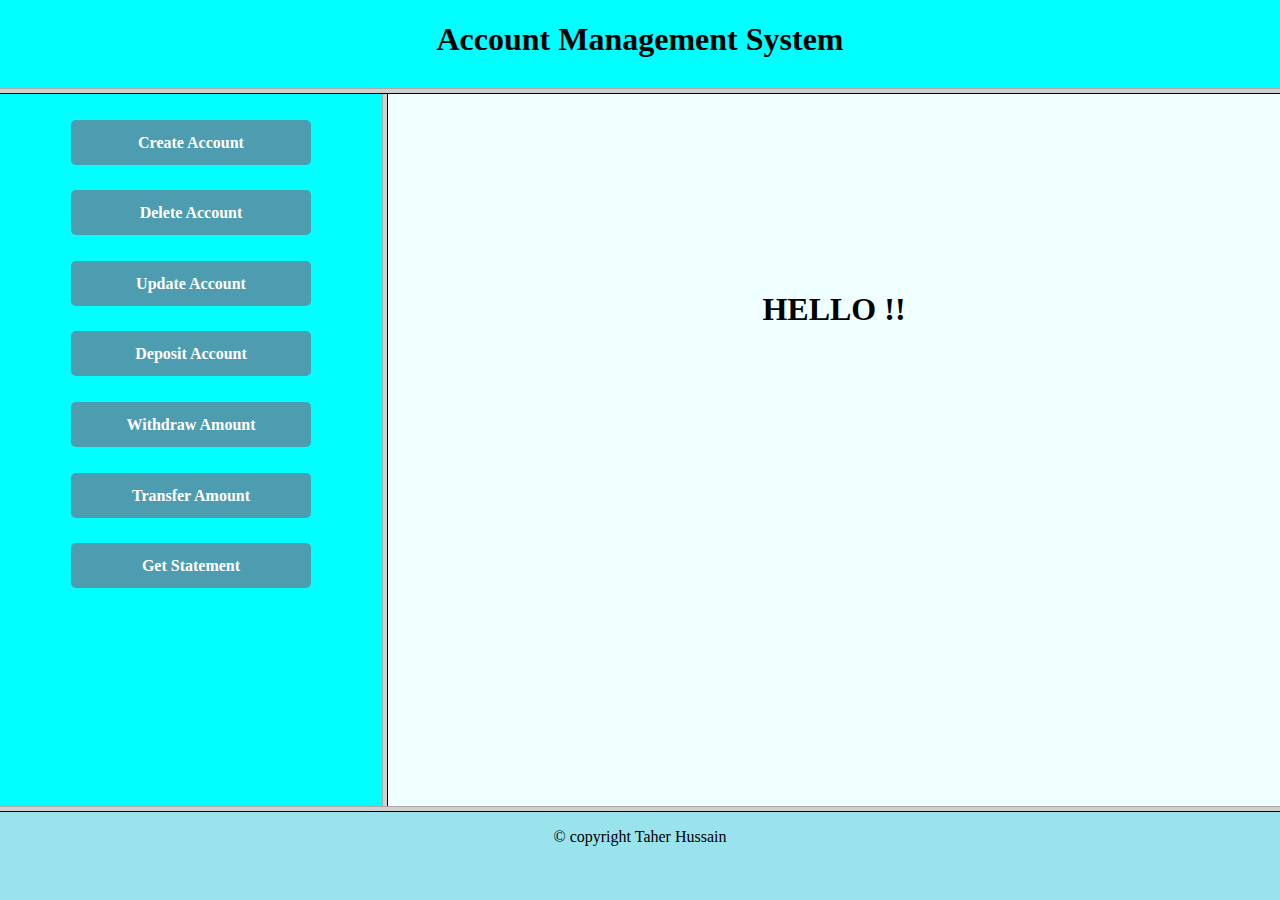
<file: Bank-Managment/index.html>
<!DOCTYPE html>
<html lang="en">
<head>
    <meta charset="UTF-8">
    <meta http-equiv="X-UA-Compatible" content="IE=edge">
    <meta name="viewport" content="width=device-width, initial-scale=1.0">
    <title>Document</title>
    <frameset rows="10%,*,10%">
        <frame name="frame1" src="frame1.html" noresize="noresize" >
        <frameset cols="30%, *">
            <frame name="frame2" src="frame2.html" noresize="noresize">
            <frame name="frame3" src="frame3.html" noresize="noresize">
        </frameset>
        <frame name="frame5" src="frame5.html" noresize="noresize">
    </frameset>
</html>
</file>
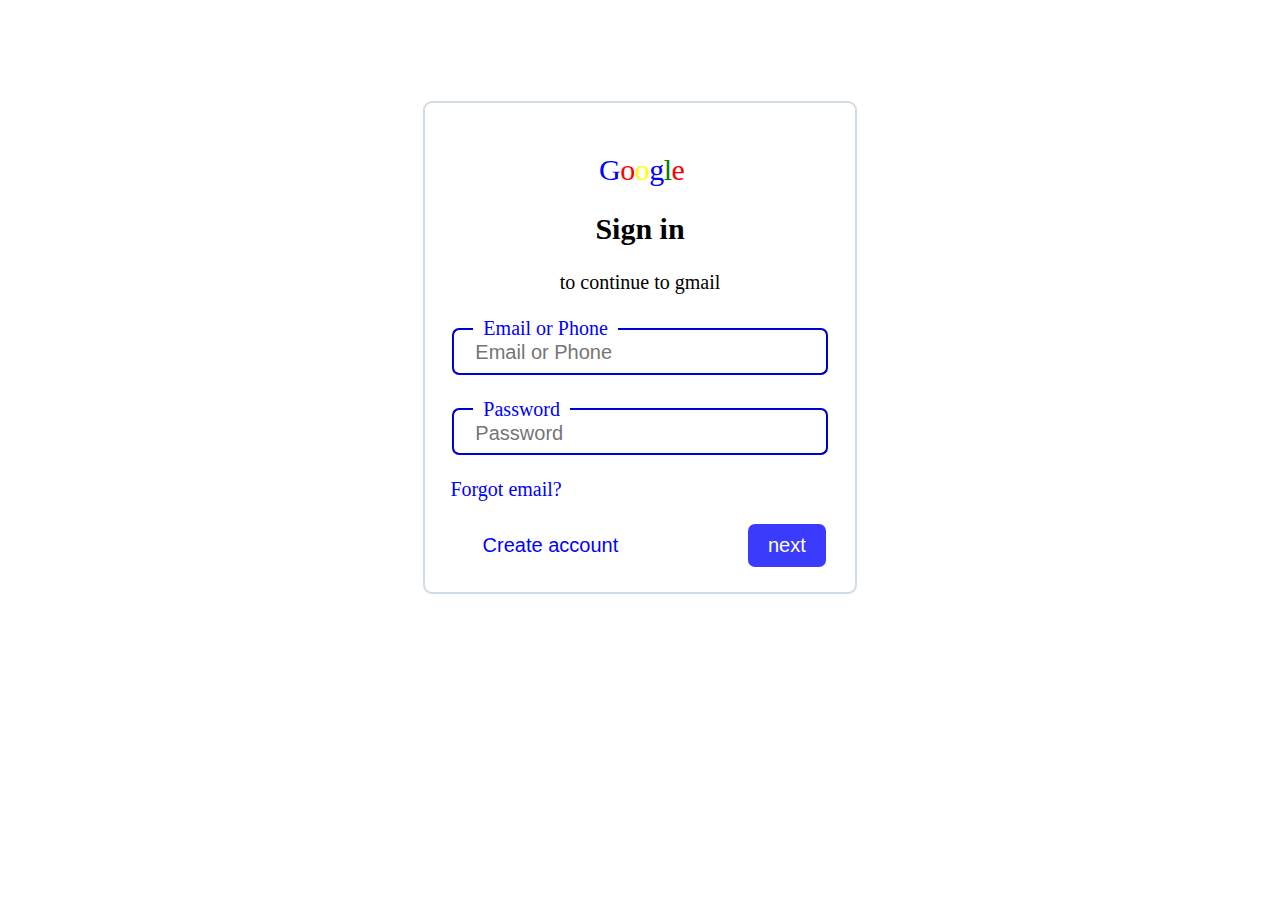
<file: html-css/index.html>
<!DOCTYPE html>
<html lang="en">
<head>
    <meta charset="UTF-8">
    <meta http-equiv="X-UA-Compatible" content="IE=edge">
    <meta name="viewport" content="width=device-width, initial-scale=1.0">
    <title>Document</title>
    <link rel="stylesheet" href="styles.css">
</head>
<body>
    <section>
        <form action="">
            <label for="">
                <h2 class="google">
                    
                        <font color="blue">G</font>
                        <font color="red">o</font>
                        <font color="yellow">o</font>
                        <font color="blue">g</font>
                        <font color="green">l</font>
                        <font color="red">e</font>
                    
                </h2>
            </label>
            <label for=""><h2>Sign in</h2></label>
            <label for="">to continue to gmail</label><br><br>
            <fieldset>
                <legend align="left">Email or Phone</legend>
                <input type="text" placeholder="Email or Phone">
            </fieldset>
            <br>
            <fieldset>
                <legend align="left">Password</legend>
                <input type="password" placeholder="Password">
            </fieldset>
            <br>
            <div style='text-align:left'>
                <a href="" >Forgot email?</a>
            </div>
            <br>
            <div class = "flex-contianer">
                <button class="left-btn" ><a href="create.html"> Create account</a></button>
                <button class = "right-btn"><a href="mails.html" class="next">next</a></button>
            </div>
        </form>

    </section>
</body>
</html>
</file>
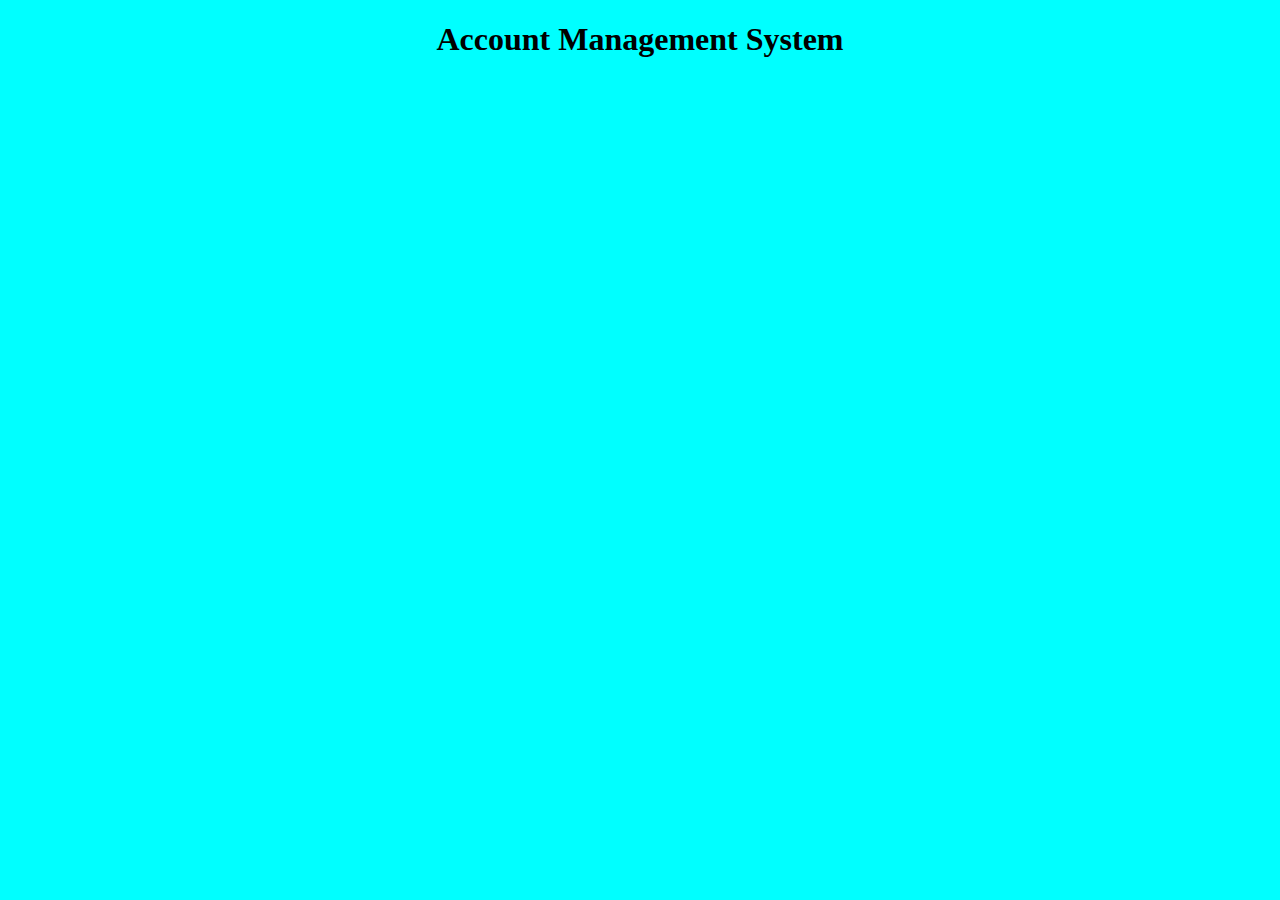
<file: Bank-Managment/frame1.html>
<!DOCTYPE html>
<html lang="en">
<head>
    <meta charset="UTF-8">
    <meta http-equiv="X-UA-Compatible" content="IE=edge">
    <meta name="viewport" content="width=device-width, initial-scale=1.0">
    <title>Document</title>
    <style>
        h1{
            text-align: center;
        }
        body{
            background-color: aqua;
        }
    </style>
</head>
<body>
    <h1>Account Management System</h1>
</body>
</html>
</file>
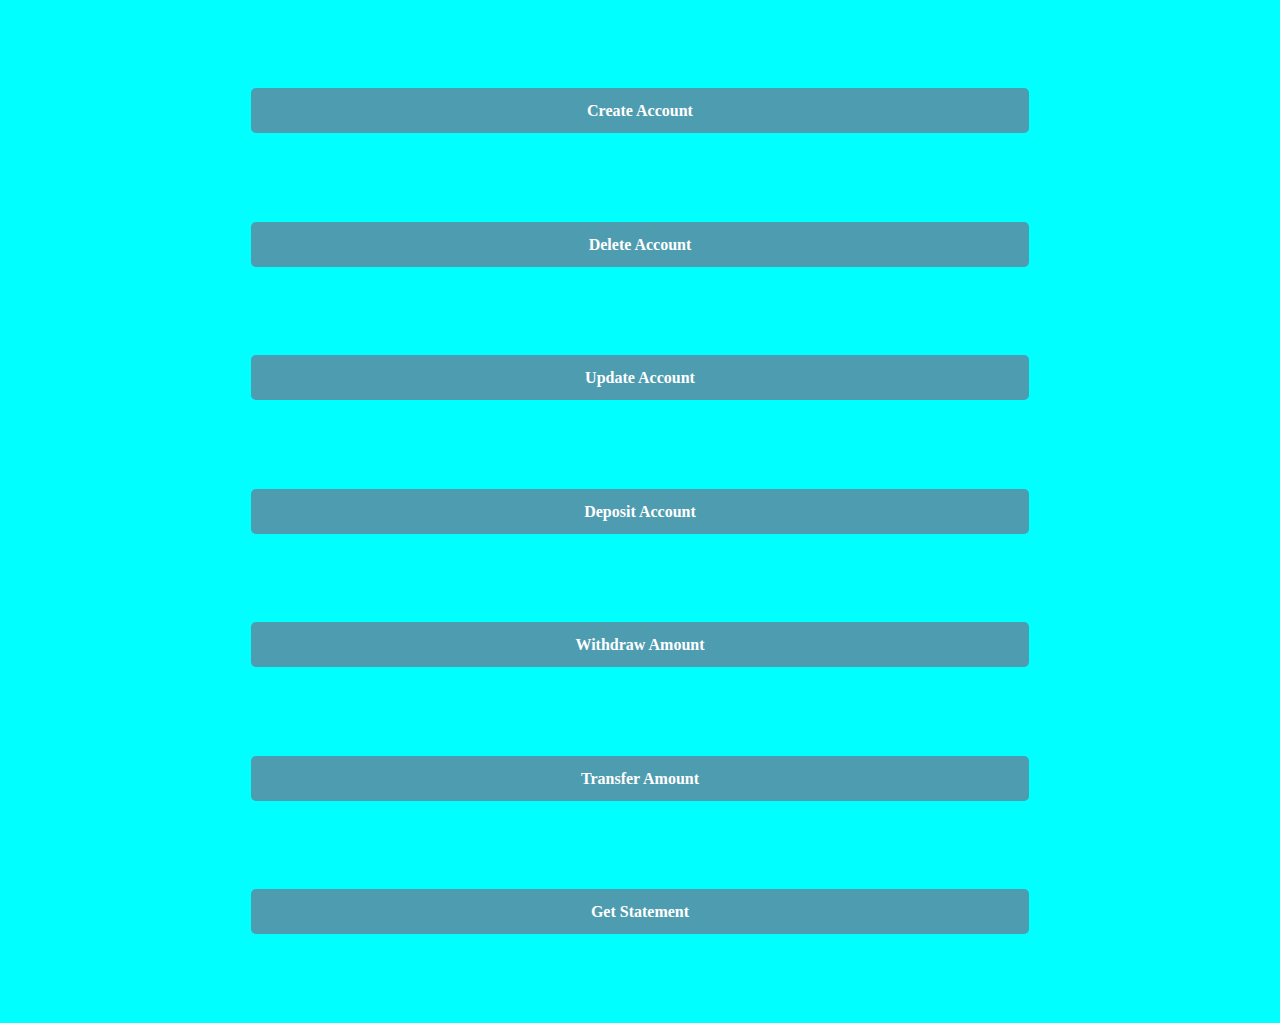
<file: Bank-Managment/frame2.html>
<!DOCTYPE html>
<html lang="en">
<head>
    <meta charset="UTF-8">
    <meta http-equiv="X-UA-Compatible" content="IE=edge">
    <meta name="viewport" content="width=device-width, initial-scale=1.0">
    <title>Document</title>
    <style>
        a{
            display: block;
            width: 60%;
            height: 25px;
            background: #4E9CAF;
            padding: 10px;
            text-align: center;
            border-radius: 5px;
            color: white;
            font-weight: bold;
            line-height: 25px;
            text-decoration: none;
            margin: 7%;
        }
        body{
            background-color: aqua;
        }
    </style>
</head>
<body>
    <center>
        <p><a href = "frame2_items/create.html" target = "frame3"> Create Account </a></p>
        <p><a href = "frame2_items/delete.html" target = "frame3"> Delete Account </a></p>
        <p><a href = "frame2_items/update.html" target = "frame3"> Update Account </a></p>
        <p><a href = "frame2_items/deposit.html" target = "frame3"> Deposit Account </a></p>
        <p><a href = "frame2_items/withdraw.html" target = "frame3"> Withdraw Amount </a></p>
        <p><a href = "frame2_items/transfer.html" target = "frame3"> Transfer Amount </a></p>
        <p><a href = "frame2_items/statement.html" target = "frame3"> Get Statement </a></p>
    </center>
    
</body>
</html>
</file>
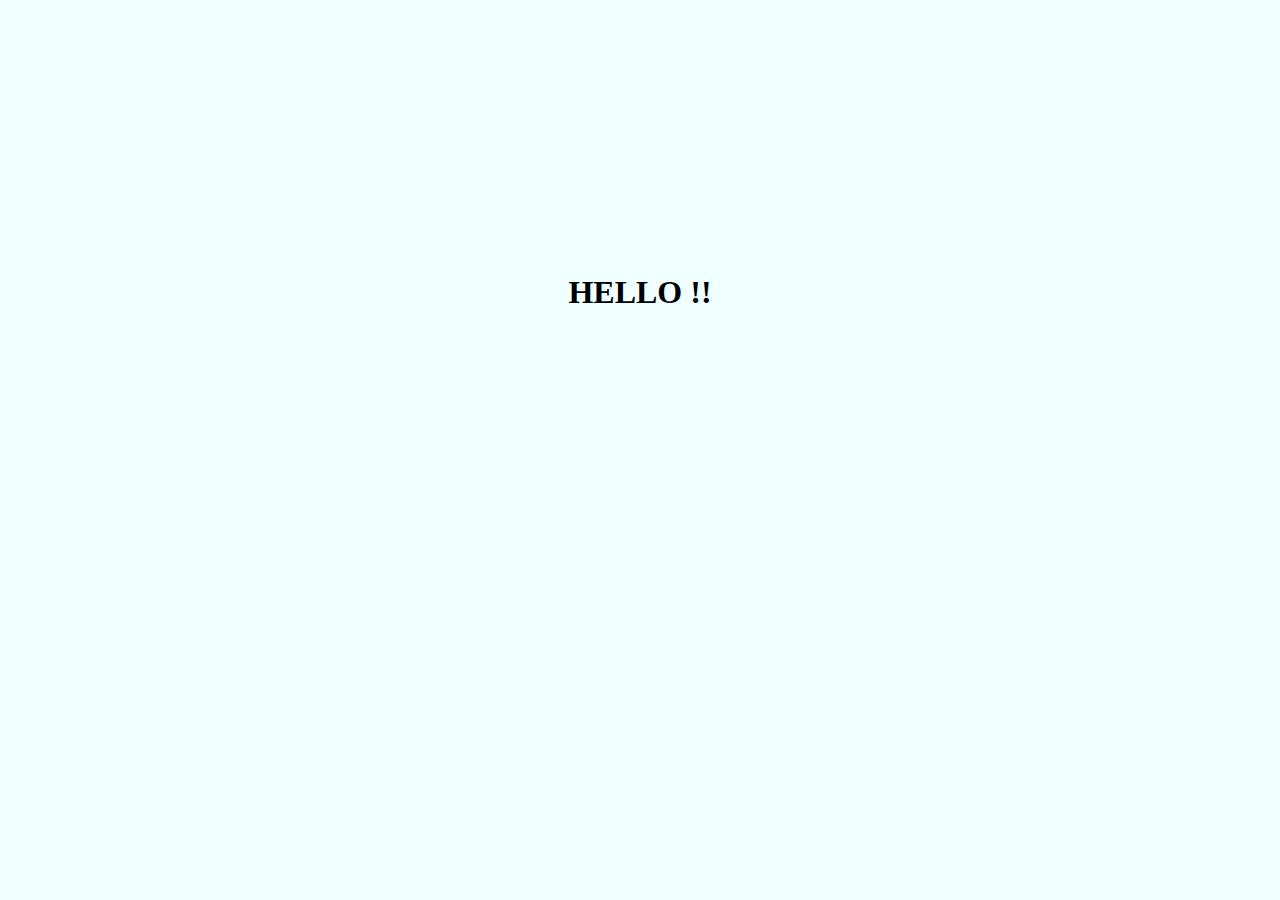
<file: Bank-Managment/frame3.html>
<!DOCTYPE html>
<html lang="en">
<head>
    <meta charset="UTF-8">
    <meta http-equiv="X-UA-Compatible" content="IE=edge">
    <meta name="viewport" content="width=device-width, initial-scale=1.0">
    <title>Document</title>
    <style>
        body{
            background-color: azure;
            text-align: 
            center;
        }
        h1{
            padding: 20%;
        }
    </style>
</head>
<body><center>
    <h1>HELLO !!</h1>
</center>
    
</body>
</html>
</file>
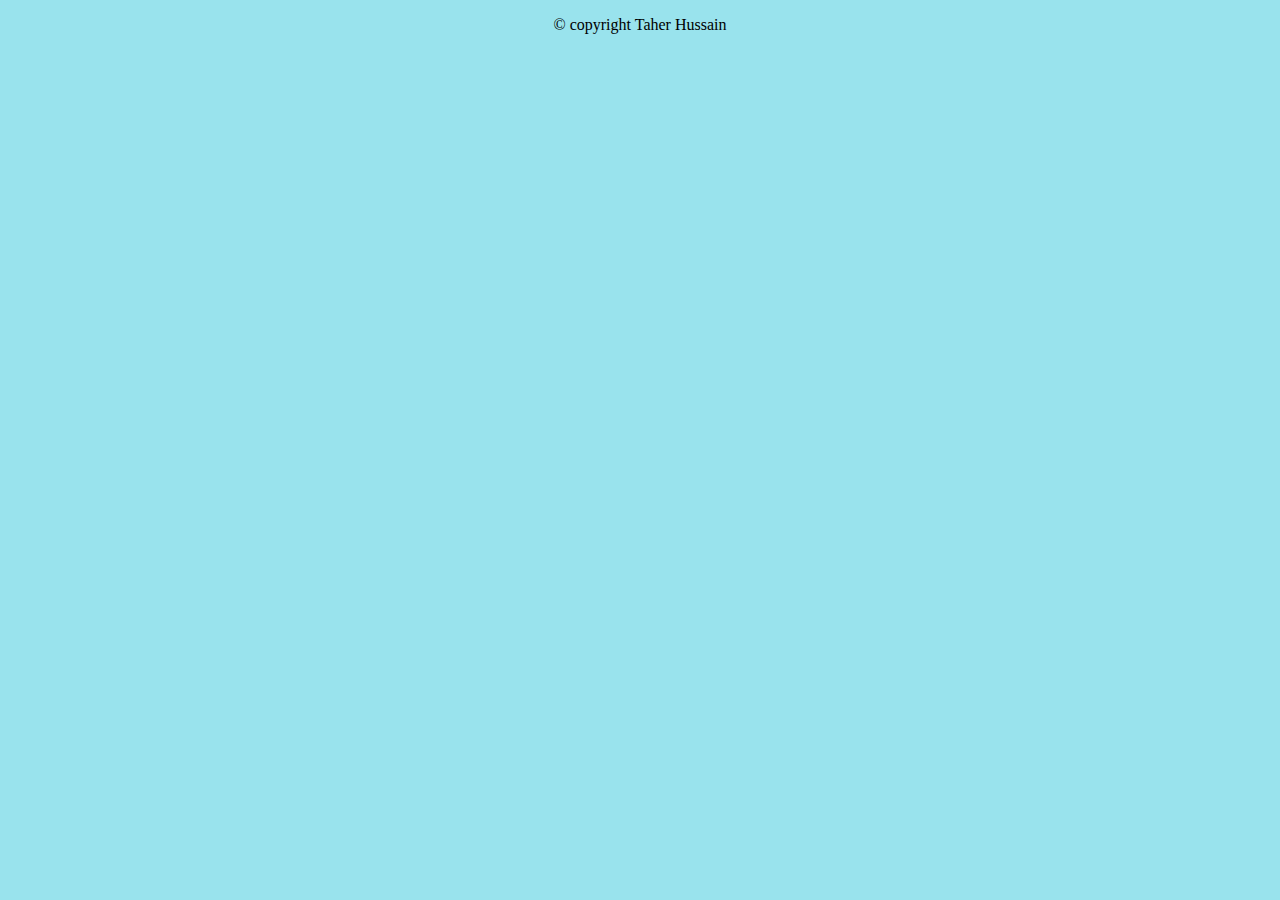
<file: Bank-Managment/frame5.html>
<!DOCTYPE html>
<html lang="en">
<head>
    <meta charset="UTF-8">
    <meta http-equiv="X-UA-Compatible" content="IE=edge">
    <meta name="viewport" content="width=device-width, initial-scale=1.0">
    <title>Document</title>
    <style>
        body{
            background-color: rgb(153, 227, 237);
        }
    </style>
</head>
<body>
    <center>
        <p>© copyright Taher Hussain</i></p>
    </center>
</body>
</html>
</file>
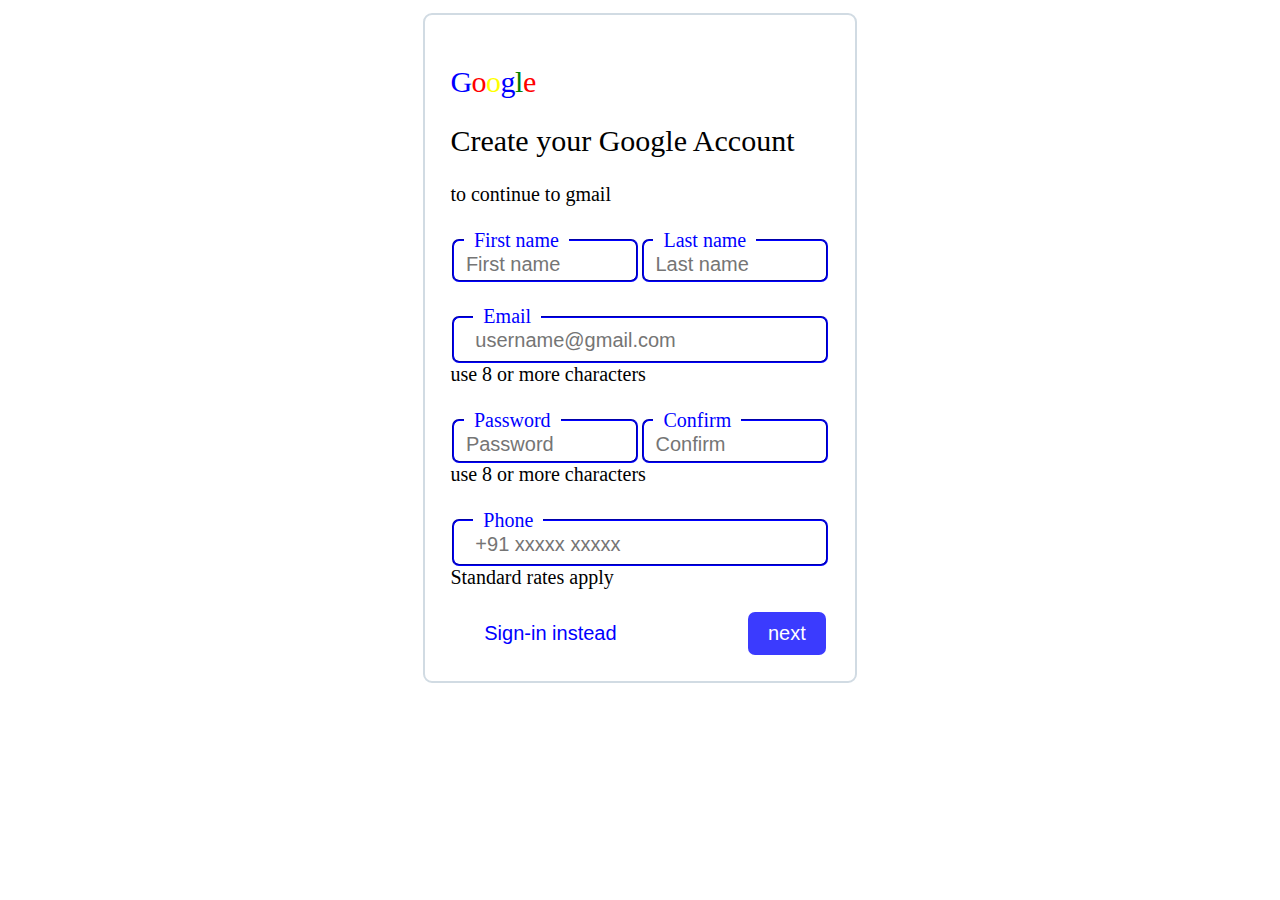
<file: html-css/create.html>
<!DOCTYPE html>
<html lang="en">
<head>
    <meta charset="UTF-8">
    <meta http-equiv="X-UA-Compatible" content="IE=edge">
    <meta name="viewport" content="width=device-width, initial-scale=1.0">
    <title>Document</title>
    <link rel="stylesheet" href="create.css">
</head>
<body>
    <section>
        <form action="">
            <label for="">
                <h2 class="google">
                    <font color="blue">G</font>
                    <font color="red">o</font>
                    <font color="yellow">o</font>
                    <font color="blue">g</font>
                    <font color="green">l</font>
                    <font color="red">e</font>
                </h2>
            </label>
            <label for=""><h2 class="head1">Create your Google Account</h2></label>
            <label for="">to continue to gmail</label><br><br>
            <div class="fieldp">
                <div class="field1">
                    <fieldset>
                        <legend align="left">First name</legend>
                        <input type="text" placeholder="First name">
                    </fieldset>
                </div>
                <div class="field2">
                    <fieldset>
                        <legend align="left">Last name</legend>
                        <input type="text" placeholder="Last name">
                    </fieldset>
                </div>
            </div>
            <br>
            <div class="email">
                <fieldset>
                    <legend align="left">Email</legend>
                    <input type="text" placeholder="username@gmail.com">
                </fieldset>
            </div>
            <span>use 8 or more characters</span>
            <br>
            <br>
            <div class="fieldp">
                <div class="field1">
                    <fieldset>
                        <legend align="left">Password</legend>
                        <input type="password" placeholder="Password">
                    </fieldset>
                </div>
                <div class="field2">
                    <fieldset>
                        <legend align="left">Confirm</legend>
                        <input type="password" placeholder="Confirm">
                    </fieldset>
                </div>
            </div>
            <span>use 8 or more characters</span>
            
            <br><br>
            <div class="email">
                <fieldset>
                    <legend align="left">Phone</legend>
                    <input type="text" placeholder="+91 xxxxx xxxxx">
                </fieldset>
            </div>
            <span>Standard rates apply</span>
            <br>
            <br>
            <div class = "flex-contianer">
                <button class="left-btn" ><a href="index.html">Sign-in instead</a> </button>
                <button class = "right-btn"><a href="mails.html" class="next">next</a></button>
            </div>
            
        </form>

    </section>
</body>
</html>
</file>
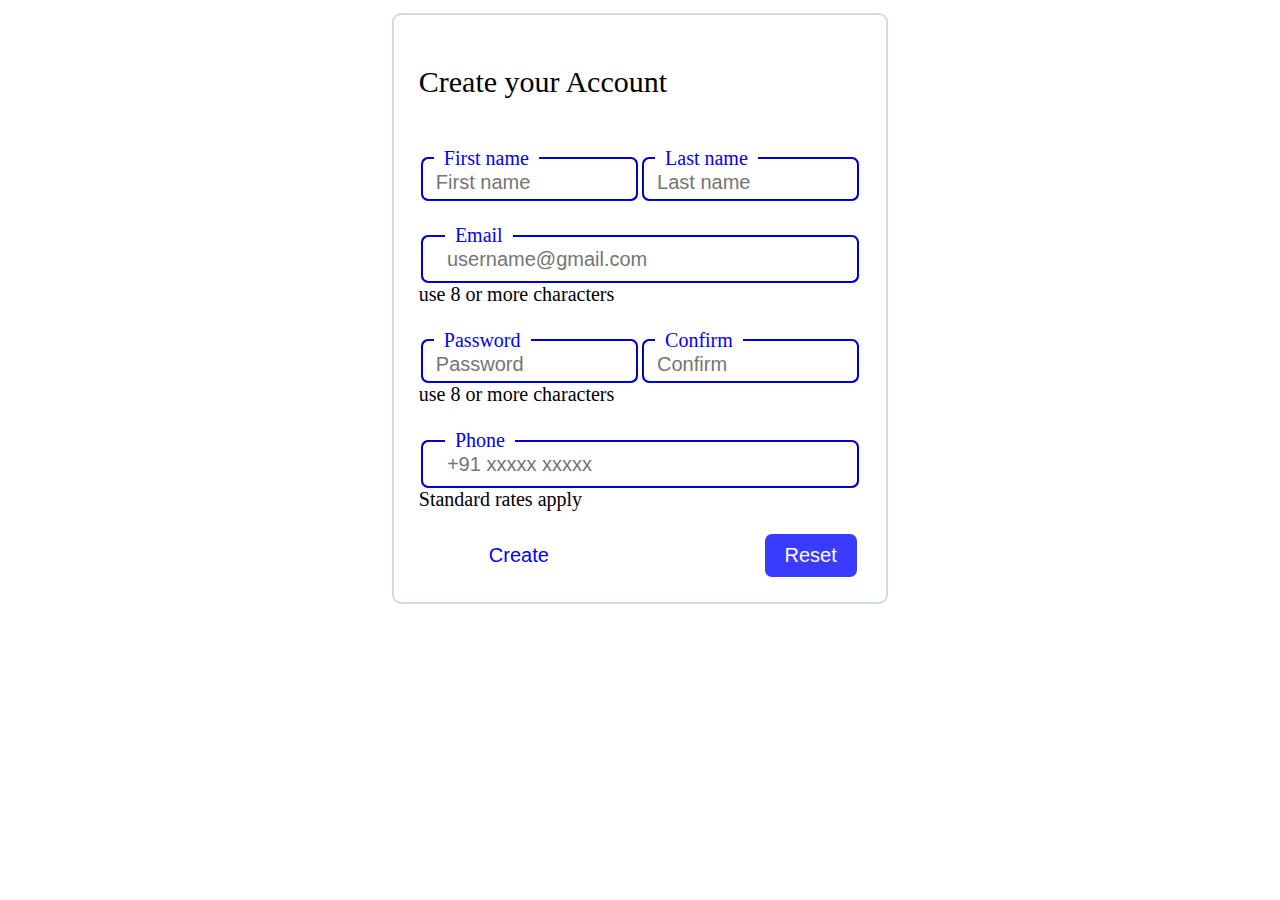
<file: Bank-Managment/frame2_items/create.html>
<!DOCTYPE html>
<html lang="en">
<head>
    <meta charset="UTF-8">
    <meta http-equiv="X-UA-Compatible" content="IE=edge">
    <meta name="viewport" content="width=device-width, initial-scale=1.0">
    <title>Document</title>
    <link rel="stylesheet" href="">
    <style>
        form{
            text-align: left;
            font-size: 20px;
            margin: 1% auto;
            width: 35%;
            border: 2px black solid;
            padding: 2%;
            border-radius: 9px;
            border-color: rgb(209, 219, 227);
        }
        input[type=text]{
            width: 100%;
            border: none;
            font-size: 20px;
        }

        input[type=password]:focus {
            outline: none;
        }
        input[type=password]{
            width: 100%;
            border: none;
            font-size: 20px;
        }

        input[type=text]:focus {
            outline: none;
        }
        a{
            text-decoration: none;
            color: blue;
        }
        .next{
        color: white;
        }
        .fieldp{
            display: flex;
            justify-content: space-between;
        }

        .google{
        letter-spacing: -4px;
        font-weight: normal;
        }
        .head1 {
            font-weight: normal;
        }
        fieldset{
            padding: 0% 5%;
            padding-bottom: 2%;
            border-radius: 7px;
            border-color: blue;
        }
        legend{
            padding-left: 10px;
            padding-right: 10px;
            color: blue;
        }

        .flex-contianer {
            display: flex;
            justify-content: space-between;
            padding: 10% auto;
        }
        
        .left-btn {
            align-items: left;
            width: 200px;
            font-size: 20px;
            color: blue;
            background-color: transparent;
            border: none;
            padding: 10px 20px;
            border-radius: 7px;
        }
        .left-btn:hover{
            background-color: rgb(209, 230, 246);
        }
        
        .right-btn {
            font-size: 20px;
            padding: 10px 20px;
            margin-right: 1%;
            background-color: rgb(59, 59, 254);
            color: aliceblue;
            border: none;
            border-radius: 7px;
        }
        .right-btn:hover{
            background-color: rgb(13, 22, 146);
        }
    </style>
</head>
<body>
    <section>
        <form action="">
            <label for=""><h2 class="head1">Create your Account</h2></label><br>
            <div class="fieldp">
                <div class="field1">
                    <fieldset>
                        <legend align="left">First name</legend>
                        <input type="text" placeholder="First name">
                    </fieldset>
                </div>
                <div class="field2">
                    <fieldset>
                        <legend align="left">Last name</legend>
                        <input type="text" placeholder="Last name">
                    </fieldset>
                </div>
            </div>
            <br>
            <div class="email">
                <fieldset>
                    <legend align="left">Email</legend>
                    <input type="text" placeholder="username@gmail.com">
                </fieldset>
            </div>
            <span>use 8 or more characters</span>
            <br>
            <br>
            <div class="fieldp">
                <div class="field1">
                    <fieldset>
                        <legend align="left">Password</legend>
                        <input type="password" placeholder="Password">
                    </fieldset>
                </div>
                <div class="field2">
                    <fieldset>
                        <legend align="left">Confirm</legend>
                        <input type="password" placeholder="Confirm">
                    </fieldset>
                </div>
            </div>
            <span>use 8 or more characters</span>
            
            <br><br>
            <div class="email">
                <fieldset>
                    <legend align="left">Phone</legend>
                    <input type="text" placeholder="+91 xxxxx xxxxx">
                </fieldset>
            </div>
            <span>Standard rates apply</span>
            <br>
            <br>
            <div class = "flex-contianer">
                <button class="left-btn" onclick="create()"><a href="">Create</a> </button>
                <button class = "right-btn"><a href="" class="next">Reset</a></button>
            </div>
            
        </form>

    </section>
    <script>
        function create(){
            alert("Your Account has been created successfully!")
        }
    </script>
</body>
</html>
</file>
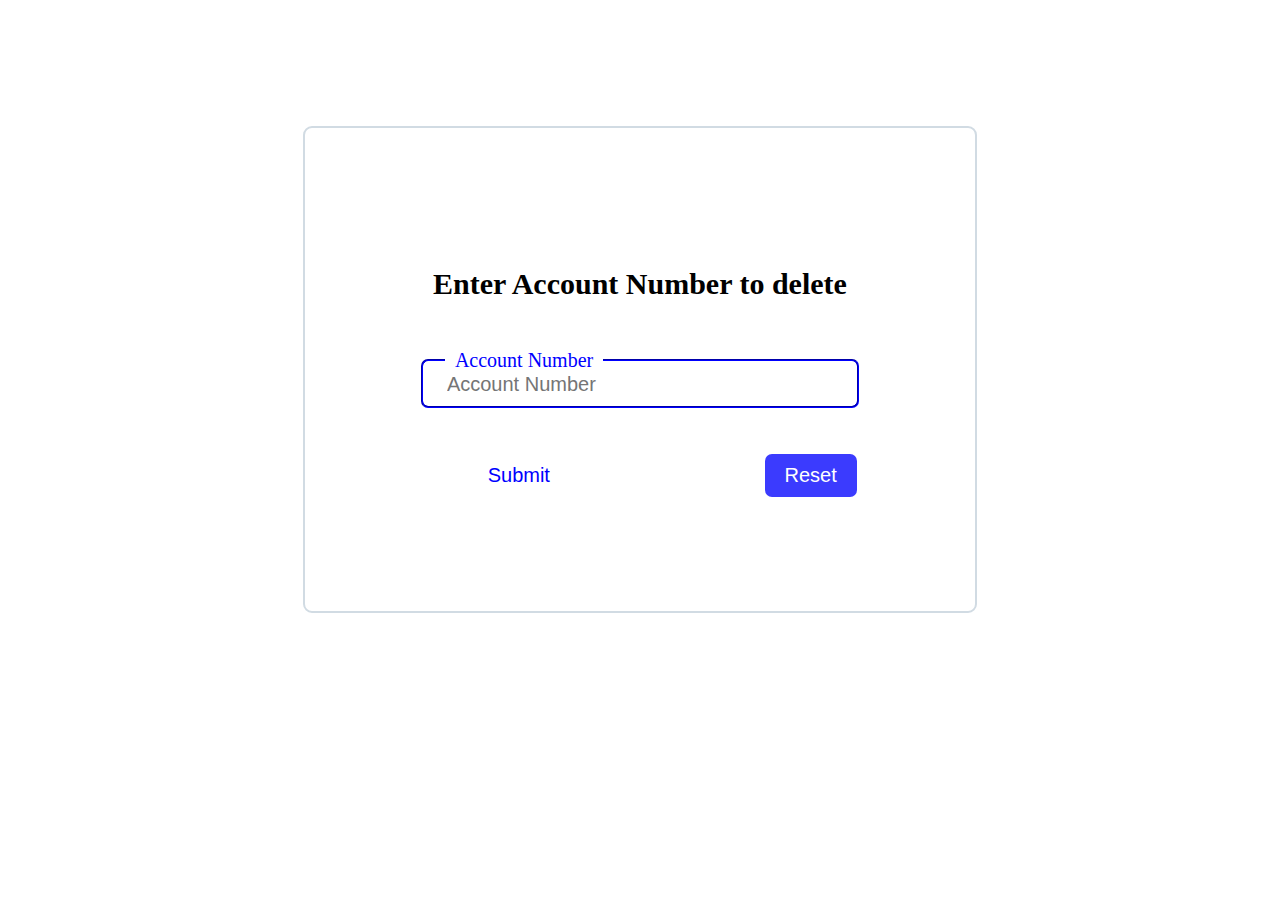
<file: Bank-Managment/frame2_items/delete.html>
<!DOCTYPE html>
<html lang="en">
<head>
    <meta charset="UTF-8">
    <meta http-equiv="X-UA-Compatible" content="IE=edge">
    <meta name="viewport" content="width=device-width, initial-scale=1.0">
    <title>Document</title>
    <style>
        form{
            text-align: center;
            font-size: 20px;
            margin: 10% auto;
            width: 35%;
            border: 2px rgb(0, 0, 0) solid;
            padding: 9%;
            border-radius: 9px;
            border-color: rgb(209, 219, 227);
        }
        input[type=text]{
            width: 100%;
            border: none;
            font-size: 20px;
        }

        input[type=text]:focus {
            outline: none;
        }
        input[type=password]:focus {
        outline: none;
        }
        input[type=password]{
        width: 100%;
        border: none;
        font-size: 20px;
        }
        a{
            text-decoration: none;
            color: blue;
        }
        .next{
        color: white;
        }
        .google{
        letter-spacing: -4px;
        font-weight: normal;
        }
        fieldset{
            padding: 0% 5%;
            padding-bottom: 2%;
            border-radius: 7px;
            border-color: blue;
        }
        legend{
            padding-left: 10px;
            padding-right: 10px;
            color: blue;
        }

        .flex-contianer {
            display: flex;
            justify-content: space-between;
            padding: 10% auto;
        }
        
        .left-btn {
            align-items: left;
            width: 200px;
            font-size: 20px;
            color: blue;
            background-color: transparent;
            border: none;
            padding: 10px 20px;
            border-radius: 7px;
        }
        .left-btn:hover{
            background-color: rgb(209, 230, 246);
        }
        
        .right-btn {
            font-size: 20px;
            padding: 10px 20px;
            margin-right: 1%;
            background-color: rgb(59, 59, 254);
            color: aliceblue;
            border: none;
            border-radius: 7px;
        }
        .right-btn:hover{
            background-color: rgb(13, 22, 146);
        }
    </style>
</head>
<body>
    <section>
        <form action="">
            <label for=""><h2>Enter Account Number to delete</h2></label>
            <br>
            <fieldset>
                <legend align="left">Account Number</legend>
                <input type="text" placeholder="Account Number">
            </fieldset>
            <br>
            <br>
            <div class = "flex-contianer">
                <button class="left-btn" ><a href="" onclick="submit()"> Submit</a></button>
                <button class = "right-btn" type="reset"><a href="" class="next">Reset</a></button>
            </div>
        </form>

    </section>
    <script>

        function submit() { 
            alert("Your Account number is subitted sucessfully");
        }
    </script>
</body>
</html>
</file>
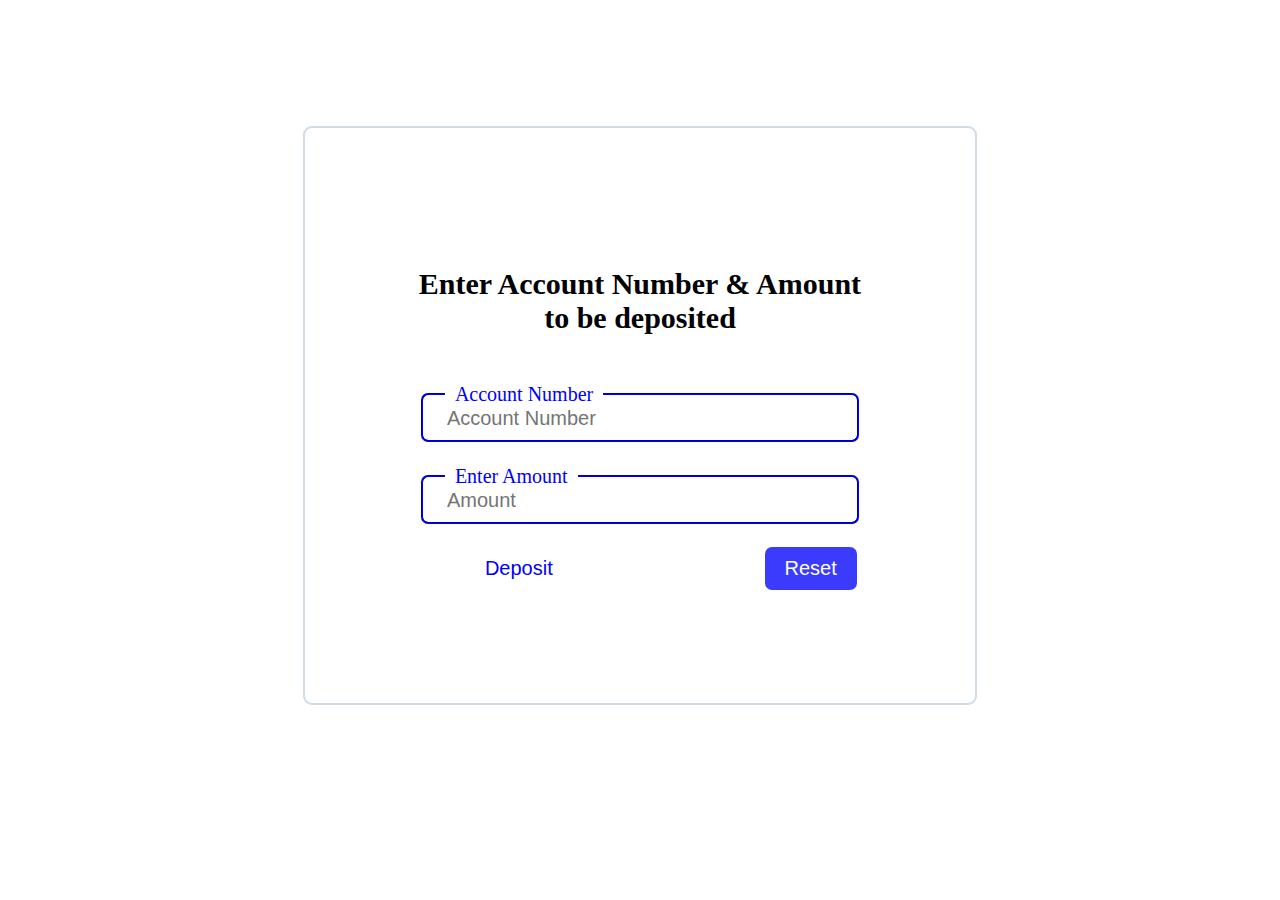
<file: Bank-Managment/frame2_items/deposit.html>
<!DOCTYPE html>
<html lang="en">
<head>
    <meta charset="UTF-8">
    <meta http-equiv="X-UA-Compatible" content="IE=edge">
    <meta name="viewport" content="width=device-width, initial-scale=1.0">
    <title>Document</title>
    <style>
        form{
            text-align: center;
            font-size: 20px;
            margin: 10% auto;
            width: 35%;
            border: 2px rgb(0, 0, 0) solid;
            padding: 9%;
            border-radius: 9px;
            border-color: rgb(209, 219, 227);
        }
        input[type=text]{
            width: 100%;
            border: none;
            font-size: 20px;
        }

        input[type=text]:focus {
            outline: none;
        }
        input[type=password]:focus {
        outline: none;
        }
        input[type=password]{
        width: 100%;
        border: none;
        font-size: 20px;
        }
        a{
            text-decoration: none;
            color: blue;
        }
        .next{
        color: white;
        }
        .google{
        letter-spacing: -4px;
        font-weight: normal;
        }
        fieldset{
            padding: 0% 5%;
            padding-bottom: 2%;
            border-radius: 7px;
            border-color: blue;
        }
        legend{
            padding-left: 10px;
            padding-right: 10px;
            color: blue;
        }

        .flex-contianer {
            display: flex;
            justify-content: space-between;
            padding: 10% auto;
        }
        
        .left-btn {
            align-items: left;
            width: 200px;
            font-size: 20px;
            color: blue;
            background-color: transparent;
            border: none;
            padding: 10px 20px;
            border-radius: 7px;
        }
        .left-btn:hover{
            background-color: rgb(209, 230, 246);
        }
        
        .right-btn {
            font-size: 20px;
            padding: 10px 20px;
            margin-right: 1%;
            background-color: rgb(59, 59, 254);
            color: aliceblue;
            border: none;
            border-radius: 7px;
        }
        .right-btn:hover{
            background-color: rgb(13, 22, 146);
        }
    </style>
</head>
<body>
    <section>
        <form action="">
            <label for=""><h2>Enter Account Number & Amount to be deposited</h2></label>
            <br>
            <fieldset>
                <legend align="left">Account Number</legend>
                <input type="text" placeholder="Account Number">
            </fieldset>
            <br>
            <fieldset>
                <legend align="left">Enter Amount</legend>
                <input type="text" placeholder="Amount">
            </fieldset>
            <br>
            <div class = "flex-contianer">
                <button class="left-btn" ><a href="" onclick="deposit()"> Deposit</a></button>
                <button class = "right-btn" type="reset"><a href="" class="next">Reset</a></button>
            </div>
        </form>

    </section>
    <script>

        function deposit() { 
            alert("Your Amount has been deposited in your Account sucessfully");
        }
    </script>
</body>
</html>
</file>
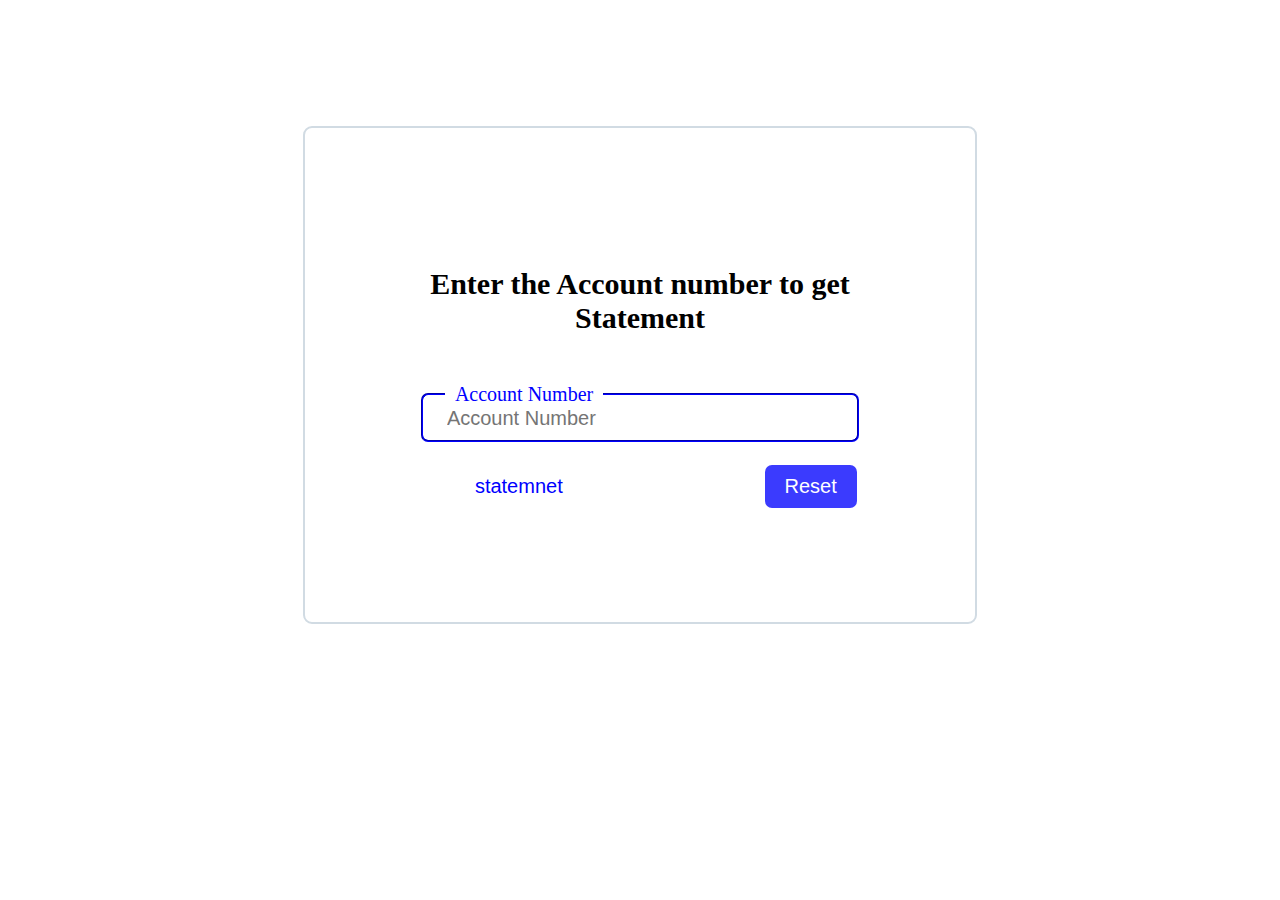
<file: Bank-Managment/frame2_items/statement.html>
<!DOCTYPE html>
<html lang="en">
<head>
    <meta charset="UTF-8">
    <meta http-equiv="X-UA-Compatible" content="IE=edge">
    <meta name="viewport" content="width=device-width, initial-scale=1.0">
    <title>Document</title>
    <style>
        form{
            text-align: center;
            font-size: 20px;
            margin: 10% auto;
            width: 35%;
            border: 2px rgb(0, 0, 0) solid;
            padding: 9%;
            border-radius: 9px;
            border-color: rgb(209, 219, 227);
        }
        input[type=text]{
            width: 100%;
            border: none;
            font-size: 20px;
        }

        input[type=text]:focus {
            outline: none;
        }
        input[type=password]:focus {
        outline: none;
        }
        input[type=password]{
        width: 100%;
        border: none;
        font-size: 20px;
        }
        a{
            text-decoration: none;
            color: blue;
        }
        .next{
        color: white;
        }
        .google{
        letter-spacing: -4px;
        font-weight: normal;
        }
        fieldset{
            padding: 0% 5%;
            padding-bottom: 2%;
            border-radius: 7px;
            border-color: blue;
        }
        legend{
            padding-left: 10px;
            padding-right: 10px;
            color: blue;
        }

        .flex-contianer {
            display: flex;
            justify-content: space-between;
            padding: 10% auto;
        }
        
        .left-btn {
            align-items: left;
            width: 200px;
            font-size: 20px;
            color: blue;
            background-color: transparent;
            border: none;
            padding: 10px 20px;
            border-radius: 7px;
        }
        .left-btn:hover{
            background-color: rgb(209, 230, 246);
        }
        
        .right-btn {
            font-size: 20px;
            padding: 10px 20px;
            margin-right: 1%;
            background-color: rgb(59, 59, 254);
            color: aliceblue;
            border: none;
            border-radius: 7px;
        }
        .right-btn:hover{
            background-color: rgb(13, 22, 146);
        }
    </style>
</head>
<body>
    <section>
        <form action="">
            <label for=""><h2>Enter the Account number to get Statement</h2></label>
            <br>
            <fieldset>
                <legend align="left">Account Number</legend>
                <input type="text" placeholder="Account Number">
            </fieldset>
            <br>
            <div class = "flex-contianer">
                <button class="left-btn" ><a href="" onclick="statement()"> statemnet</a></button>
                <button class = "right-btn" type="reset"><a href="" class="next">Reset</a></button>
            </div>
        </form>

    </section>
    <script>

        function transfer() { 
            alert("Your Account statement will be generate shortly!");
        }
    </script>
</body>
</html>
</file>
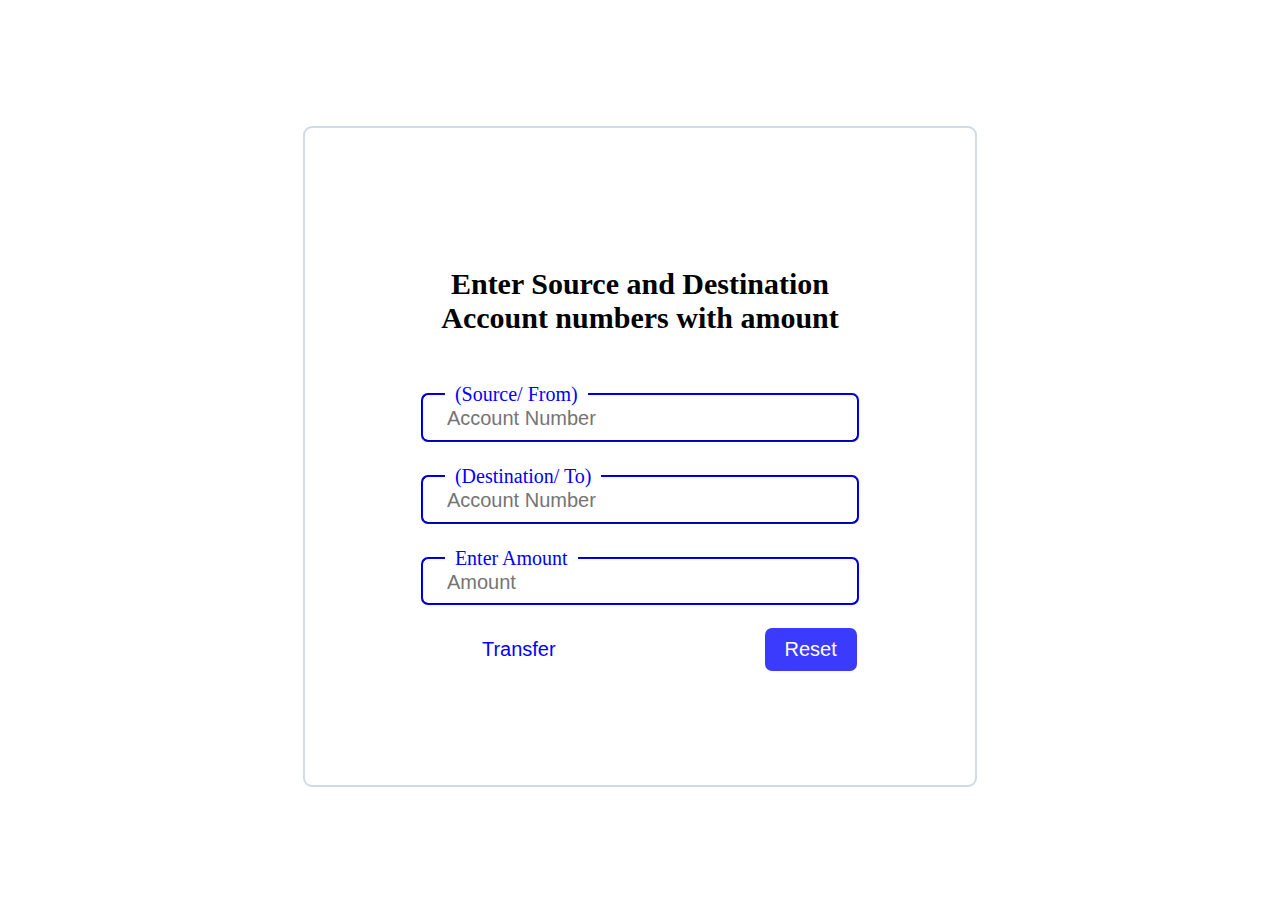
<file: Bank-Managment/frame2_items/transfer.html>
<!DOCTYPE html>
<html lang="en">
<head>
    <meta charset="UTF-8">
    <meta http-equiv="X-UA-Compatible" content="IE=edge">
    <meta name="viewport" content="width=device-width, initial-scale=1.0">
    <title>Document</title>
    <style>
        form{
            text-align: center;
            font-size: 20px;
            margin: 10% auto;
            width: 35%;
            border: 2px rgb(0, 0, 0) solid;
            padding: 9%;
            border-radius: 9px;
            border-color: rgb(209, 219, 227);
        }
        input[type=text]{
            width: 100%;
            border: none;
            font-size: 20px;
        }

        input[type=text]:focus {
            outline: none;
        }
        input[type=password]:focus {
        outline: none;
        }
        input[type=password]{
        width: 100%;
        border: none;
        font-size: 20px;
        }
        a{
            text-decoration: none;
            color: blue;
        }
        .next{
        color: white;
        }
        .google{
        letter-spacing: -4px;
        font-weight: normal;
        }
        fieldset{
            padding: 0% 5%;
            padding-bottom: 2%;
            border-radius: 7px;
            border-color: blue;
        }
        legend{
            padding-left: 10px;
            padding-right: 10px;
            color: blue;
        }

        .flex-contianer {
            display: flex;
            justify-content: space-between;
            padding: 10% auto;
        }
        
        .left-btn {
            align-items: left;
            width: 200px;
            font-size: 20px;
            color: blue;
            background-color: transparent;
            border: none;
            padding: 10px 20px;
            border-radius: 7px;
        }
        .left-btn:hover{
            background-color: rgb(209, 230, 246);
        }
        
        .right-btn {
            font-size: 20px;
            padding: 10px 20px;
            margin-right: 1%;
            background-color: rgb(59, 59, 254);
            color: aliceblue;
            border: none;
            border-radius: 7px;
        }
        .right-btn:hover{
            background-color: rgb(13, 22, 146);
        }
    </style>
</head>
<body>
    <section>
        <form action="">
            <label for=""><h2>Enter Source and Destination Account numbers with amount</h2></label>
            <br>
            <fieldset>
                <legend align="left">(Source/ From)</legend>
                <input type="text" placeholder="Account Number">
            </fieldset>
            <br>
            <fieldset>
                <legend align="left">(Destination/ To)</legend>
                <input type="text" placeholder="Account Number">
            </fieldset>
            <br>
            <fieldset>
                <legend align="left">Enter Amount</legend>
                <input type="text" placeholder="Amount">
            </fieldset>
            <br>
            <div class = "flex-contianer">
                <button class="left-btn" ><a href="" onclick="transfer()"> Transfer</a></button>
                <button class = "right-btn" type="reset"><a href="" class="next">Reset</a></button>
            </div>
        </form>

    </section>
    <script>

        function transfer() { 
            alert("Your Amount has been transfered to your destination Account sucessfully");
        }
    </script>
</body>
</html>
</file>
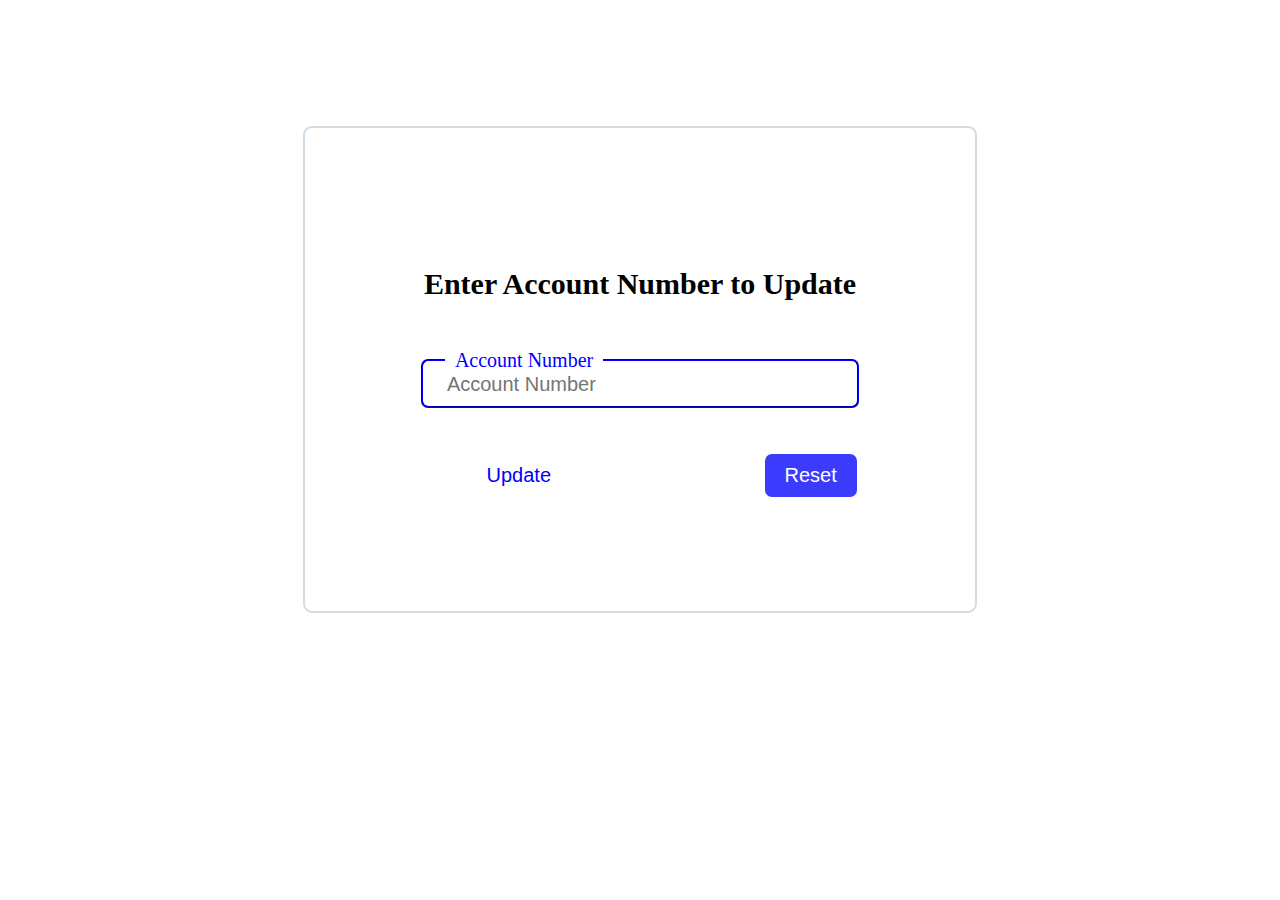
<file: Bank-Managment/frame2_items/update.html>
<!DOCTYPE html>
<html lang="en">
<head>
    <meta charset="UTF-8">
    <meta http-equiv="X-UA-Compatible" content="IE=edge">
    <meta name="viewport" content="width=device-width, initial-scale=1.0">
    <title>Document</title>
    <style>
        form{
            text-align: center;
            font-size: 20px;
            margin: 10% auto;
            width: 35%;
            border: 2px rgb(0, 0, 0) solid;
            padding: 9%;
            border-radius: 9px;
            border-color: rgb(209, 219, 227);
        }
        input[type=text]{
            width: 100%;
            border: none;
            font-size: 20px;
        }

        input[type=text]:focus {
            outline: none;
        }
        input[type=password]:focus {
        outline: none;
        }
        input[type=password]{
        width: 100%;
        border: none;
        font-size: 20px;
        }
        a{
            text-decoration: none;
            color: blue;
        }
        .next{
        color: white;
        }
        .google{
        letter-spacing: -4px;
        font-weight: normal;
        }
        fieldset{
            padding: 0% 5%;
            padding-bottom: 2%;
            border-radius: 7px;
            border-color: blue;
        }
        legend{
            padding-left: 10px;
            padding-right: 10px;
            color: blue;
        }

        .flex-contianer {
            display: flex;
            justify-content: space-between;
            padding: 10% auto;
        }
        
        .left-btn {
            align-items: left;
            width: 200px;
            font-size: 20px;
            color: blue;
            background-color: transparent;
            border: none;
            padding: 10px 20px;
            border-radius: 7px;
        }
        .left-btn:hover{
            background-color: rgb(209, 230, 246);
        }
        
        .right-btn {
            font-size: 20px;
            padding: 10px 20px;
            margin-right: 1%;
            background-color: rgb(59, 59, 254);
            color: aliceblue;
            border: none;
            border-radius: 7px;
        }
        .right-btn:hover{
            background-color: rgb(13, 22, 146);
        }
    </style>
</head>
<body>
    <section>
        <form action="">
            <label for=""><h2>Enter Account Number to Update</h2></label>
            <br>
            <fieldset>
                <legend align="left">Account Number</legend>
                <input type="text" placeholder="Account Number">
            </fieldset>
            <br>
            <br>
            <div class = "flex-contianer">
                <button class="left-btn" ><a href="" onclick="update()"> Update</a></button>
                <button class = "right-btn" type="reset"><a href="" class="next">Reset</a></button>
            </div>
        </form>

    </section>
    <script>

        function update() { 
            alert("Your Account number is updated sucessfully");
        }
    </script>
</body>
</html>
</file>
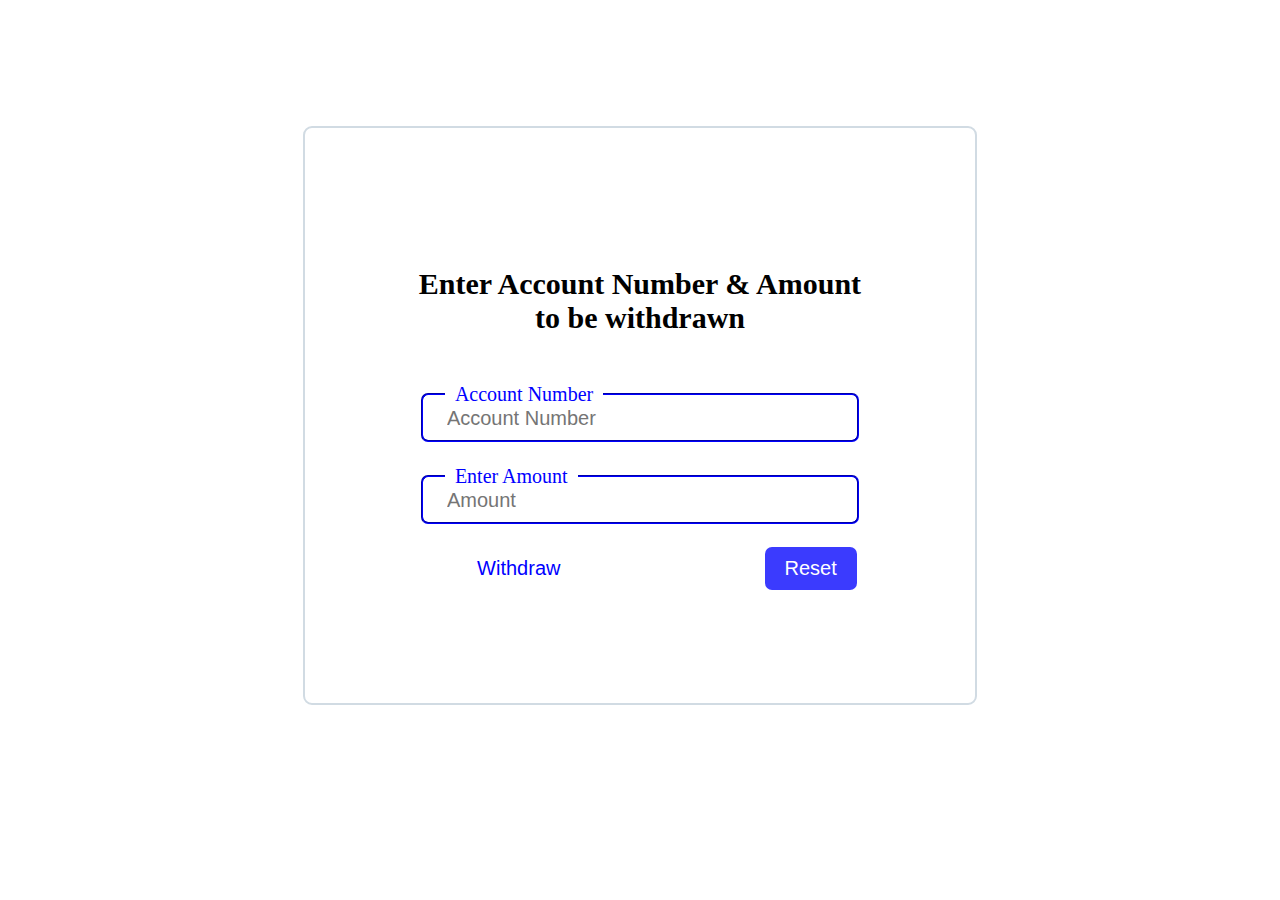
<file: Bank-Managment/frame2_items/withdraw.html>
<!DOCTYPE html>
<html lang="en">
<head>
    <meta charset="UTF-8">
    <meta http-equiv="X-UA-Compatible" content="IE=edge">
    <meta name="viewport" content="width=device-width, initial-scale=1.0">
    <title>Document</title>
    <style>
        form{
            text-align: center;
            font-size: 20px;
            margin: 10% auto;
            width: 35%;
            border: 2px rgb(0, 0, 0) solid;
            padding: 9%;
            border-radius: 9px;
            border-color: rgb(209, 219, 227);
        }
        input[type=text]{
            width: 100%;
            border: none;
            font-size: 20px;
        }

        input[type=text]:focus {
            outline: none;
        }
        input[type=password]:focus {
        outline: none;
        }
        input[type=password]{
        width: 100%;
        border: none;
        font-size: 20px;
        }
        a{
            text-decoration: none;
            color: blue;
        }
        .next{
        color: white;
        }
        .google{
        letter-spacing: -4px;
        font-weight: normal;
        }
        fieldset{
            padding: 0% 5%;
            padding-bottom: 2%;
            border-radius: 7px;
            border-color: blue;
        }
        legend{
            padding-left: 10px;
            padding-right: 10px;
            color: blue;
        }

        .flex-contianer {
            display: flex;
            justify-content: space-between;
            padding: 10% auto;
        }
        
        .left-btn {
            align-items: left;
            width: 200px;
            font-size: 20px;
            color: blue;
            background-color: transparent;
            border: none;
            padding: 10px 20px;
            border-radius: 7px;
        }
        .left-btn:hover{
            background-color: rgb(209, 230, 246);
        }
        
        .right-btn {
            font-size: 20px;
            padding: 10px 20px;
            margin-right: 1%;
            background-color: rgb(59, 59, 254);
            color: aliceblue;
            border: none;
            border-radius: 7px;
        }
        .right-btn:hover{
            background-color: rgb(13, 22, 146);
        }
    </style>
</head>
<body>
    <section>
        <form action="">
            <label for=""><h2>Enter Account Number & Amount to be withdrawn</h2></label>
            <br>
            <fieldset>
                <legend align="left">Account Number</legend>
                <input type="text" placeholder="Account Number">
            </fieldset>
            <br>
            <fieldset>
                <legend align="left">Enter Amount</legend>
                <input type="text" placeholder="Amount">
            </fieldset>
            <br>
            <div class = "flex-contianer">
                <button class="left-btn" ><a href="" onclick="withdraw()"> Withdraw</a></button>
                <button class = "right-btn" type="reset"><a href="" class="next">Reset</a></button>
            </div>
        </form>

    </section>
    <script>

        function withdraw() { 
            alert("Your Amount has been withdrawn from your Account sucessfully");
        }
    </script>
</body>
</html>
</file>
<file: html-css/styles.css>
form{
    text-align: center;
    font-size: 20px;
    margin: 8% auto;
    width: 30%;
    border: 2px black solid;
    padding: 2%;
    border-radius: 9px;
    border-color: rgb(209, 219, 227);
}
input[type=text]{
    width: 100%;
    border: none;
    font-size: 20px;
}

input[type=text]:focus {
    outline: none;
}
input[type=password]:focus {
  outline: none;
}
input[type=password]{
  width: 100%;
  border: none;
  font-size: 20px;
}
a{
    text-decoration: none;
    color: blue;
}
.next{
  color: white;
}
.google{
  letter-spacing: -4px;
  font-weight: normal;
}
fieldset{
    padding: 0% 5%;
    padding-bottom: 2%;
    border-radius: 7px;
    border-color: blue;
}
legend{
    padding-left: 10px;
    padding-right: 10px;
    color: blue;
}

.flex-contianer {
    display: flex;
    justify-content: space-between;
    padding: 10% auto;
  }
  
  .left-btn {
    align-items: left;
    width: 200px;
    font-size: 20px;
    color: blue;
    background-color: transparent;
    border: none;
    padding: 10px 20px;
    border-radius: 7px;
  }
  .left-btn:hover{
    background-color: rgb(209, 230, 246);
  }
  
  .right-btn {
    font-size: 20px;
    padding: 10px 20px;
    margin-right: 1%;
    background-color: rgb(59, 59, 254);
    color: aliceblue;
    border: none;
    border-radius: 7px;
  }
  .right-btn:hover{
    background-color: rgb(13, 22, 146);
  }
</file>
<file: html-css/create.css>
form{
    text-align: left;
    font-size: 20px;
    margin: 1% auto;
    width: 30%;
    border: 2px black solid;
    padding: 2%;
    border-radius: 9px;
    border-color: rgb(209, 219, 227);
}
input[type=text]{
    width: 100%;
    border: none;
    font-size: 20px;
}

input[type=password]:focus {
    outline: none;
}
input[type=password]{
    width: 100%;
    border: none;
    font-size: 20px;
}

input[type=text]:focus {
    outline: none;
}
a{
    text-decoration: none;
    color: blue;
}
.next{
  color: white;
}
.fieldp{
    display: flex;
    justify-content: space-between;
}

.google{
  letter-spacing: -4px;
  font-weight: normal;
}
.head1 {
    font-weight: normal;
}
fieldset{
    padding: 0% 5%;
    padding-bottom: 2%;
    border-radius: 7px;
    border-color: blue;
}
legend{
    padding-left: 10px;
    padding-right: 10px;
    color: blue;
}

.flex-contianer {
    display: flex;
    justify-content: space-between;
    padding: 10% auto;
  }
  
  .left-btn {
    align-items: left;
    width: 200px;
    font-size: 20px;
    color: blue;
    background-color: transparent;
    border: none;
    padding: 10px 20px;
    border-radius: 7px;
  }
  .left-btn:hover{
    background-color: rgb(209, 230, 246);
  }
  
  .right-btn {
    font-size: 20px;
    padding: 10px 20px;
    margin-right: 1%;
    background-color: rgb(59, 59, 254);
    color: aliceblue;
    border: none;
    border-radius: 7px;
  }
  .right-btn:hover{
    background-color: rgb(13, 22, 146);
  }
</file>
